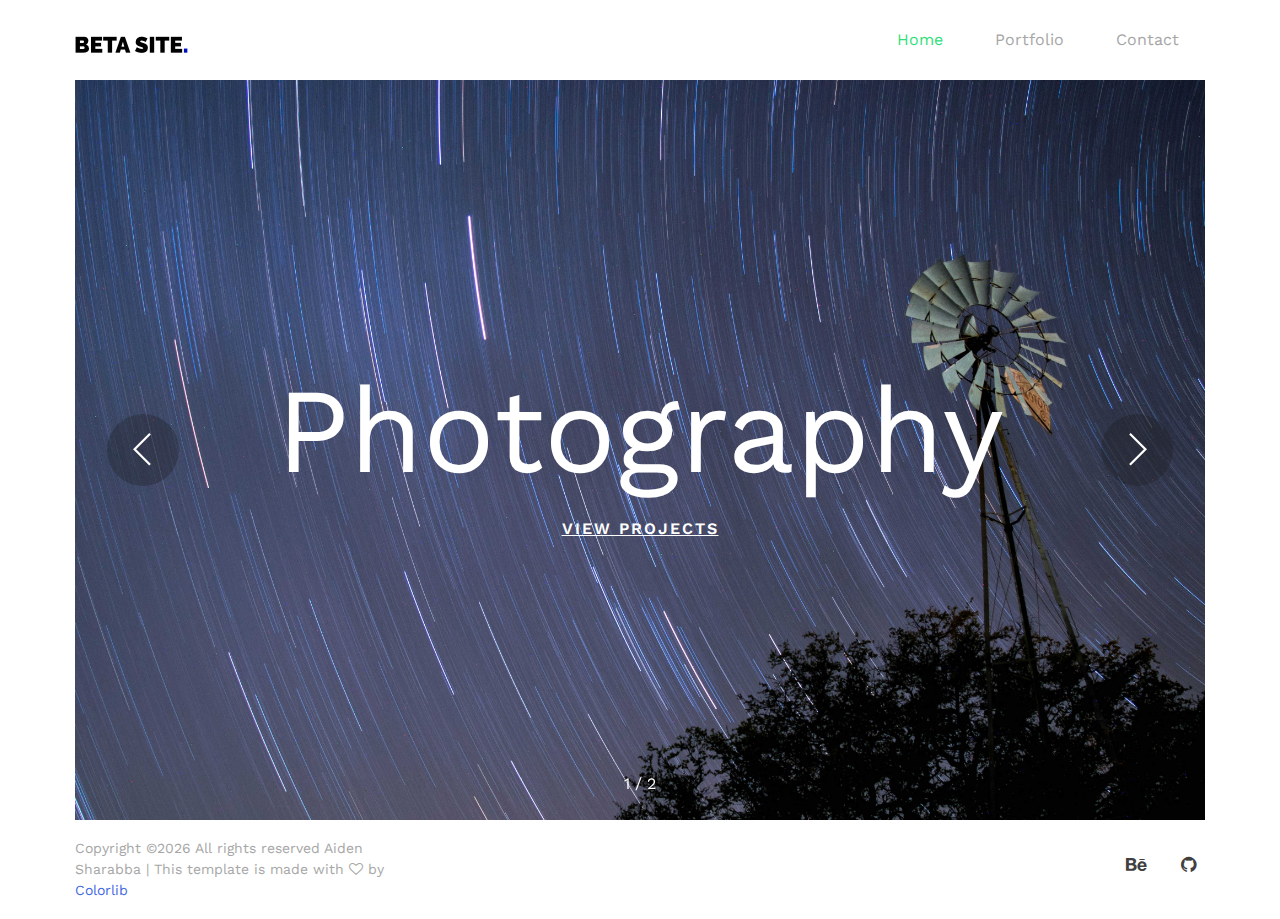
<file: index.html>
<!DOCTYPE html>
<html lang="en">
<head>
    <title>Aiden Sharabba</title>

    <!-- Required meta tags -->
    <meta charset="utf-8">
    <meta name="viewport" content="width=device-width, initial-scale=1, shrink-to-fit=no">

    <!-- Bootstrap CSS -->
    <link rel="stylesheet" href="css/bootstrap.min.css">

    <!-- FontAwesome CSS -->
    <link rel="stylesheet" href="css/font-awesome.min.css">

    <!-- Swiper CSS -->
    <link rel="stylesheet" href="css/swiper.min.css">

    <!-- Styles -->
    <link rel="stylesheet" href="style.css">
</head>
<body>
<div class="container-fluid">
    <header class="site-header">
        <div class="row align-items-center">
            <div class="col-4 col-sm-4 col-lg-2 order-lg-1">
                <div class="site-branding">
                    <h1 class="site-title"><a href="index.html" rel="home"><img src="images/beta%20header.png" alt="Logo"></a></h1>
                </div><!-- .site-branding -->
            </div><!-- .col-8 -->

            <div class="col-8 col-sm-8 col-lg-10 order-3 order-md-3 order-lg-2">
                <nav class="site-navigation flex align-items-center justify-content-end">
                    <div class="hamburger-menu d-lg-none order-2">
                        <span></span>
                        <span></span>
                        <span></span>
                        <span></span>
                    </div><!-- .hamburger-menu -->

                    <ul>
                        <li class="current-menu-item"><a href="index.html">Home</a></li>
                        <li><a href="#">Portfolio</a></li>
                        <li><a href="#">Contact</a></li>
                    </ul>
                </nav><!-- .site-navigation -->
            </div><!-- .col-2 -->
        </div><!-- .row -->
    </header><!-- .site-header -->

    <div class="hero-section">
        
        <div class="row">
            <div class="col-12">
                <div class="swiper-container hero-slider">
                    <div class="swiper-wrapper">
                        <div class="swiper-slide">
                            <div class="hero-content flex justify-content-center align-items-center flex-column" style="background-image: url('images/startrailcropped.jpg')">
                                <h1>Photography</h1>

                                <a href="#">VIEW PROJECTS</a>
                            </div><!-- .hero-content -->
                        </div><!-- .swiper-slide -->

                        <div class="swiper-slide">
                            <div class="hero-content flex justify-content-center align-items-center flex-column" style="background-image: url('images/hero.jpg')">
                                <h1>Graphic design</h1>

                                <a href="#">VIEW PROJECTS</a>
                            </div><!-- .hero-content -->
                        </div><!-- .swiper-slide -->
                    </div><!-- .swiper-wrapper -->

                    <!-- Add Pagination -->
                    <div class="swiper-pagination"></div>

                    <!-- Add Arrows -->
                    <div class="swiper-button-next flex justify-content-center align-items-center">
                        <span><svg xmlns="http://www.w3.org/2000/svg" viewBox="0 0 27 44"><path d="M27,22L27,22L5,44l-2.1-2.1L22.8,22L2.9,2.1L5,0L27,22L27,22z"></path></svg></span>
                    </div>
                    <div class="swiper-button-prev flex justify-content-center align-items-center">
                        <span><svg xmlns="http://www.w3.org/2000/svg" viewBox="0 0 27 44"><path d="M0,22L22,0l2.1,2.1L4.2,22l19.9,19.9L22,44L0,22L0,22L0,22z"></path></svg></span>
                    </div>
                </div><!-- .swiper-container -->
            </div><!-- .col-md-10 -->
        </div><!-- .row -->
    </div><!-- .hero-section -->

    <footer class="site-footer">
        <div class="row align-items-center">
            <div class="col-12 col-lg-4 order-3 order-lg-1">
                <div class="footer-copyright">
                    <p><!-- Link back to Colorlib can't be removed. Template is licensed under CC BY 3.0. -->
Copyright &copy;<script>document.write(new Date().getFullYear());</script> All rights reserved Aiden Sharabba | This template is made with <i class="fa fa-heart-o" aria-hidden="true"></i> by <a href="https://colorlib.com" target="_blank">Colorlib</a>
<!-- Link back to Colorlib can't be removed. Template is licensed under CC BY 3.0. -->
</p>
                </div><!-- .footer-branding -->
            </div><!-- .col-xl-4 -->

            <div class="col-12 col-lg-4 order-1 order-lg-2 d-md-none d-lg-block">
                <nav class="footer-navigation">
                </nav><!-- .footer-navigation -->
            </div><!-- .col-xl-4 -->

            <div class="col-12 col-lg-4 order-2 order-lg-3">
                <div class="footer-social">
                    <ul>
                    
                        <li><a href="http://be.net/sharabba"><i class="fa fa-behance"></i></a></li>
                        <li><a href="https://github.com/sharabba"><i class="fa fa-github"></i></a></li>
                    </ul>
                </div><!-- .footer-social -->
            </div><!-- .col-xl-4 -->
        </div><!-- .row -->
    </footer><!-- .site-footer -->
</div><!-- .container-fluid -->

<script type='text/javascript' src='js/jquery.js'></script>
<script type='text/javascript' src='js/swiper.min.js'></script>
<script type='text/javascript' src='js/jquery.magnific-popup.min.js'></script>
<script type='text/javascript' src='js/masonry.pkgd.min.js'></script>
<script type='text/javascript' src='js/custom.js'></script>

</body>
</html>
</file>
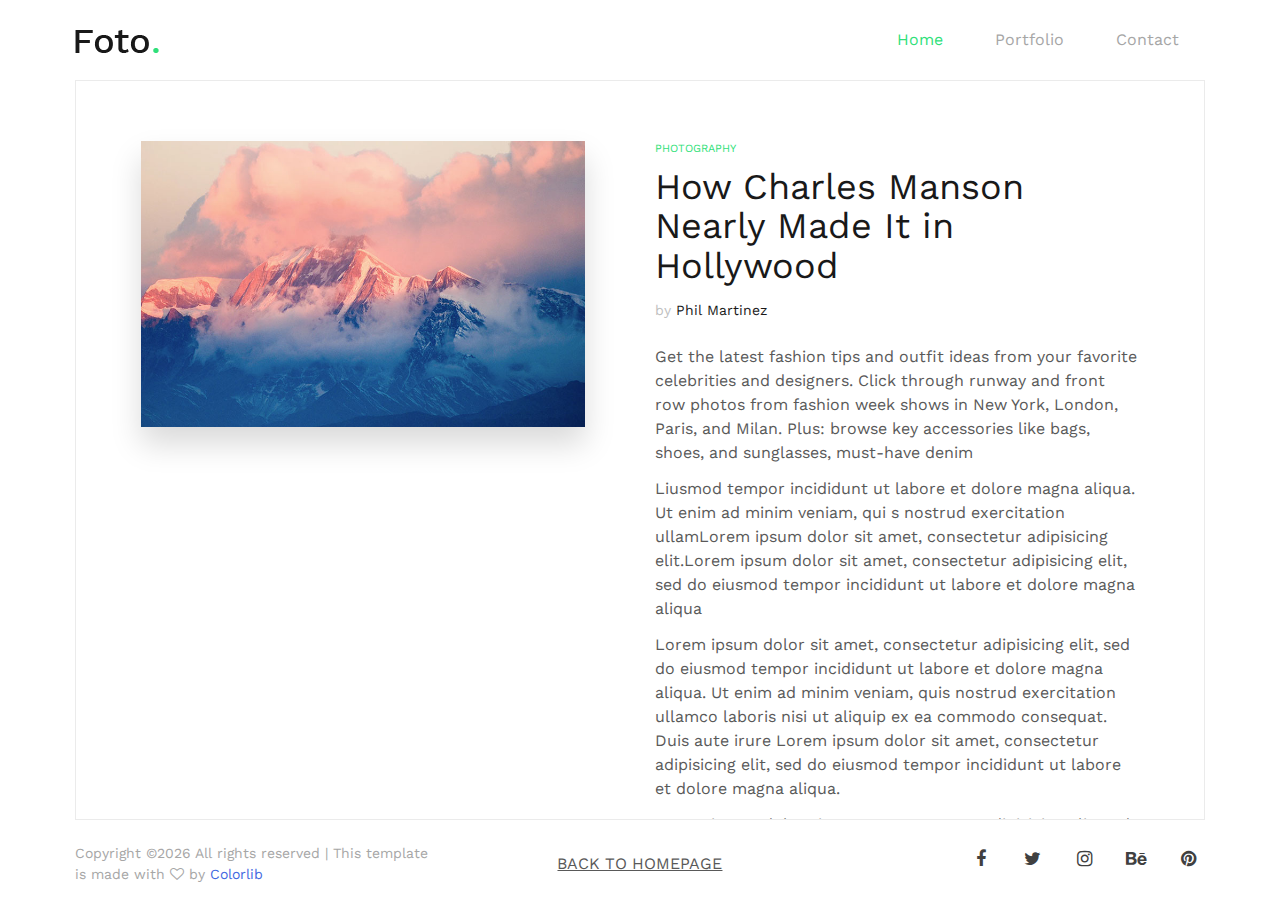
<file: contact-page.html>
<!DOCTYPE html>
<html lang="en">
<head>
    <title>Aiden Sharabba</title>

    <!-- Required meta tags -->
    <meta charset="utf-8">
    <meta name="viewport" content="width=device-width, initial-scale=1, shrink-to-fit=no">

    <!-- Bootstrap CSS -->
    <link rel="stylesheet" href="css/bootstrap.min.css">

    <!-- FontAwesome CSS -->
    <link rel="stylesheet" href="css/font-awesome.min.css">

    <!-- Swiper CSS -->
    <link rel="stylesheet" href="css/swiper.min.css">

    <!-- Styles -->
    <link rel="stylesheet" href="style.css">
</head>
<body>
<div class="container-fluid">
    <header class="site-header">
        <div class="row align-items-center">
            <div class="col-4 col-sm-4 col-lg-2 order-lg-1">
                <div class="site-branding">
                    <h1 class="site-title"><a href="index.html" rel="home"><img src="images/logo.png" alt="Logo"></a></h1>
                </div><!-- .site-branding -->
            </div><!-- .col-8 -->

            <div class="col-8 col-sm-8 col-lg-10 order-3 order-md-3 order-lg-2">
                <nav class="site-navigation flex align-items-center justify-content-end">
                    <div class="hamburger-menu d-lg-none order-2">
                        <span></span>
                        <span></span>
                        <span></span>
                        <span></span>
                    </div><!-- .hamburger-menu -->

                    <ul>
                        <li class="current-menu-item"><a href="index.html">Home</a></li>
                        <li><a href="portfolio.html">Portfolio</a></li>
                        <li><a href="#">Contact</a></li>
                    </ul>
                </nav><!-- .site-navigation -->
            </div><!-- .col-2 -->
        </div><!-- .row -->
    </header><!-- .site-header -->

    <div class="row">
        <div class="content-area single-post flex">
            <div class="col-12 col-xl-6">
                <figure class="featured-img">
                    <img src="images/single-blog.jpg" alt="">
                </figure>
            </div><!-- .blog-item -->

            <div class="col-12 col-xl-6">
                <header class="entry-header">
                    <div class="post-meta">
                        <a href="#">Photography</a>
                    </div><!-- .meta-post -->

                    <h1>How Charles Manson Nearly Made It in Hollywood</h1>

                    <span class="byline">by <span class="author"><a href="#">Phil Martinez</a></span></span>
                </header><!-- .entry-header -->

                <div class="entry-content">
                    <p>Get the latest fashion tips and outfit ideas from your favorite celebrities and designers. Click through runway and front row photos from fashion week shows in New York, London, Paris, and Milan. Plus: browse key accessories like bags, shoes, and sunglasses, must-have denim</p>
                    <p>Liusmod tempor incididunt ut labore et dolore magna aliqua. Ut enim ad minim veniam, qui s nostrud exercitation ullamLorem ipsum dolor sit amet, consectetur adipisicing elit.Lorem ipsum dolor sit amet, consectetur adipisicing elit, sed do eiusmod tempor incididunt ut labore et dolore magna aliqua</p>
                    <p>Lorem ipsum dolor sit amet, consectetur adipisicing elit, sed do eiusmod tempor incididunt ut labore et dolore magna aliqua. Ut enim ad minim veniam, quis nostrud exercitation ullamco laboris nisi ut aliquip ex ea commodo consequat. Duis aute irure Lorem ipsum dolor sit amet, consectetur adipisicing elit, sed do eiusmod tempor incididunt ut labore et dolore magna aliqua.</p>
                    <p>Lorem ipsum dolor sit amet, consectetur adipisicing elit, sed do eiusmod tempor incididunt ut labore et dolore magna aliqua. Ut enim ad minim veniam, quis nostrud exercitation ullamco laboris nisi ut aliquip ex ea commodo consequat. Duis aute irure Lorem ipsum dolor sit amet, consectetur adipisicing elit, sed do eiusmod tempor incididunt ut labore et dolore magna aliqua.Duis aute irure Lorem ipsum dolor sit amet.</p>
                </div><!-- .entry-content -->
            </div><!-- .single-post -->
        </div><!-- .content-area -->
    </div><!-- .row -->

    <footer class="site-footer">
        <div class="row align-items-center">
            <div class="col-12 col-lg-4 order-3 order-lg-1">
                <div class="footer-copyright">
                    <p><!-- Link back to Colorlib can't be removed. Template is licensed under CC BY 3.0. -->
Copyright &copy;<script>document.write(new Date().getFullYear());</script> All rights reserved | This template is made with <i class="fa fa-heart-o" aria-hidden="true"></i> by <a href="https://colorlib.com" target="_blank">Colorlib</a>
<!-- Link back to Colorlib can't be removed. Template is licensed under CC BY 3.0. -->
</p>
                </div><!-- .footer-branding -->
            </div><!-- .col-xl-4 -->

            <div class="col-12 col-lg-4 order-1 order-lg-2 d-md-none d-lg-block">
                <nav class="footer-navigation">
                    <ul>
                        <li><a href="#">Back to homepage</a></li>
                    </ul>
                </nav><!-- .footer-navigation -->
            </div><!-- .col-xl-4 -->

            <div class="col-12 col-lg-4 order-2 order-lg-3">
                <div class="footer-social">
                    <ul>
                        <li><a href="#"><i class="fa fa-facebook"></i></a></li>
                        <li><a href="#"><i class="fa fa-twitter"></i></a></li>
                        <li><a href="#"><i class="fa fa-instagram"></i></a></li>
                        <li><a href="#"><i class="fa fa-behance"></i></a></li>
                        <li><a href="#"><i class="fa fa-pinterest"></i></a></li>
                    </ul>
                </div><!-- .footer-social -->
            </div><!-- .col-xl-4 -->
        </div><!-- .row -->
    </footer><!-- .site-footer -->
</div><!-- .container-fluid -->

<script type='text/javascript' src='js/jquery.js'></script>
<script type='text/javascript' src='js/swiper.min.js'></script>
<script type='text/javascript' src='js/jquery.magnific-popup.min.js'></script>
<script type='text/javascript' src='js/masonry.pkgd.min.js'></script>
<script type='text/javascript' src='js/custom.js'></script>

</body>
</html>
</file>
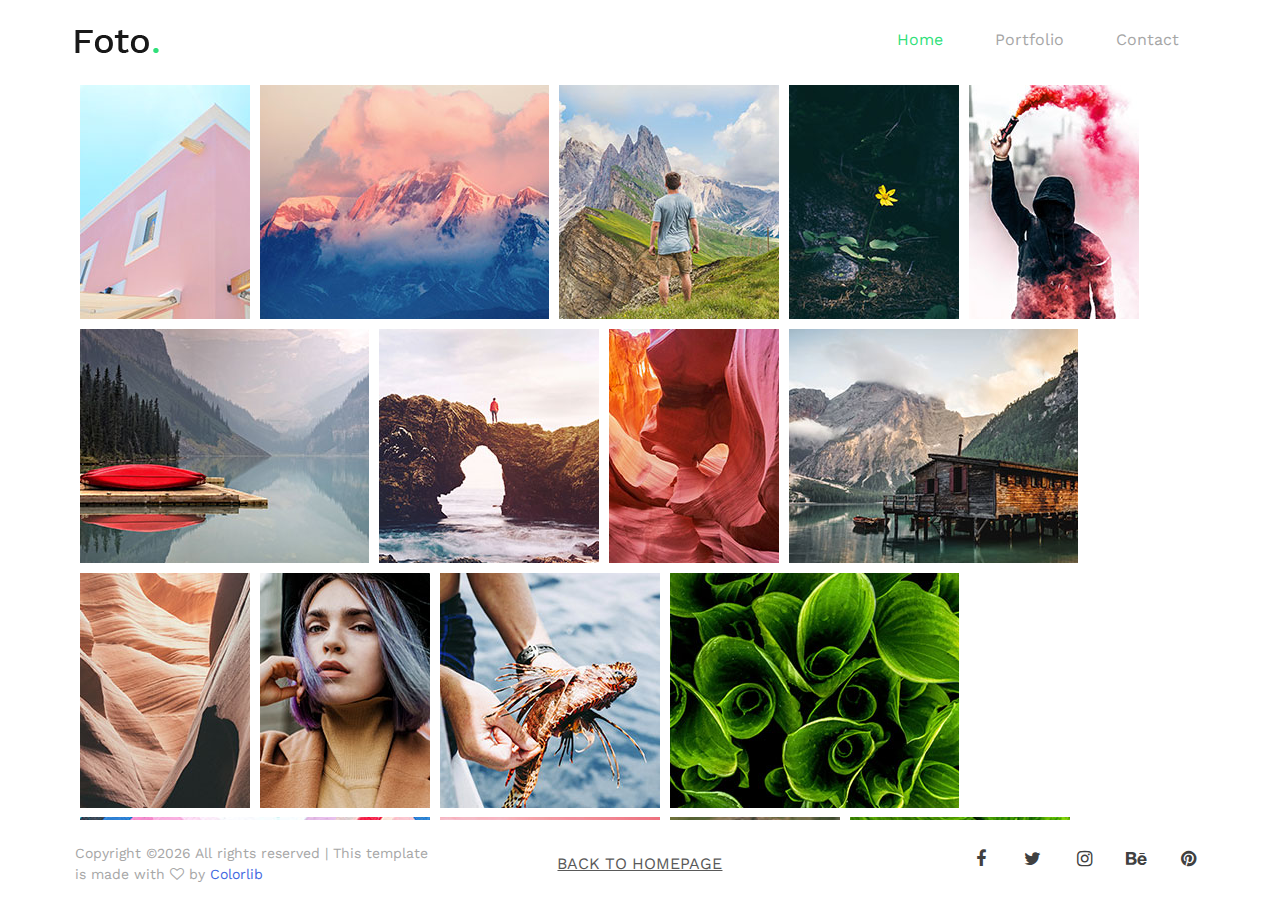
<file: portfolio.html>
<!DOCTYPE html>
<html lang="en">
<head>
    <title>Site Title</title>

    <!-- Required meta tags -->
    <meta charset="utf-8">
    <meta name="viewport" content="width=device-width, initial-scale=1, shrink-to-fit=no">

    <!-- Bootstrap CSS -->
    <link rel="stylesheet" href="css/bootstrap.min.css">

    <!-- FontAwesome CSS -->
    <link rel="stylesheet" href="css/font-awesome.min.css">

    <!-- Swiper CSS -->
    <link rel="stylesheet" href="css/swiper.min.css">

    <!-- Styles -->
    <link rel="stylesheet" href="style.css">
</head>
<body>
<div class="container-fluid">
    <header class="site-header">
        <div class="row align-items-center">
            <div class="col-4 col-sm-4 col-lg-2 order-lg-1">
                <div class="site-branding">
                    <h1 class="site-title"><a href="index.html" rel="home"><img src="images/logo.png" alt="Logo"></a></h1>
                </div><!-- .site-branding -->
            </div><!-- .col-8 -->

            <div class="col-8 col-sm-8 col-lg-10 order-3 order-md-3 order-lg-2">
                <nav class="site-navigation flex align-items-center justify-content-end">
                    <div class="hamburger-menu d-lg-none order-2">
                        <span></span>
                        <span></span>
                        <span></span>
                        <span></span>
                    </div><!-- .hamburger-menu -->

                    <ul>
                        <li class="current-menu-item"><a href="index.html">Home</a></li>
                        <li><a href="portfolio.html">Portfolio</a></li>
                        <li><a href="#">Contact</a></li>
                    </ul>

            
                </nav><!-- .site-navigation -->
            </div><!-- .col-2 -->
        </div><!-- .row -->
    </header><!-- .site-header -->

    <div class="row">
        <div class="col-12">
            <div class="content-area portfolio-wrap">
                <div class="portfolio-item">
                    <a href="images/1.jpg">
                        <img src="images/1.jpg" alt="">
                    </a>
                </div><!-- .portfolio-item -->

                <div class="portfolio-item">
                    <a href="images/2.jpg">
                        <img src="images/2.jpg" alt="">
                    </a>
                </div><!-- .portfolio-item -->

                <div class="portfolio-item">
                    <a href="images/3.jpg">
                        <img src="images/3.jpg" alt="">
                    </a>
                </div><!-- .portfolio-item -->

                <div class="portfolio-item">
                    <a href="images/4.jpg">
                        <img src="images/4.jpg" alt="">
                    </a>
                </div><!-- .portfolio-item -->

                <div class="portfolio-item">
                    <a href="images/5.jpg">
                        <img src="images/5.jpg" alt="">
                    </a>
                </div><!-- .portfolio-item -->

                <div class="portfolio-item">
                    <a href="images/6.jpg">
                        <img src="images/6.jpg" alt="">
                    </a>
                </div><!-- .portfolio-item -->

                <div class="portfolio-item">
                    <a href="images/7.jpg">
                        <img src="images/7.jpg" alt="">
                    </a>
                </div><!-- .portfolio-item -->

                <div class="portfolio-item">
                    <a href="images/8.jpg">
                        <img src="images/8.jpg" alt="">
                    </a>
                </div><!-- .portfolio-item -->

                <div class="portfolio-item">
                    <a href="images/9.jpg">
                        <img src="images/9.jpg" alt="">
                    </a>
                </div><!-- .portfolio-item -->

                <div class="portfolio-item">
                    <a href="images/10.jpg">
                        <img src="images/10.jpg" alt="">
                    </a>
                </div><!-- .portfolio-item -->

                <div class="portfolio-item">
                    <a href="images/11.jpg">
                        <img src="images/11.jpg" alt="">
                    </a>
                </div><!-- .portfolio-item -->

                <div class="portfolio-item">
                    <a href="images/12.jpg">
                        <img src="images/12.jpg" alt="">
                    </a>
                </div><!-- .portfolio-item -->

                <div class="portfolio-item">
                    <a href="images/13.jpg">
                        <img src="images/13.jpg" alt="">
                    </a>
                </div><!-- .portfolio-item -->

                <div class="portfolio-item">
                    <a href="images/14.jpg">
                        <img src="images/14.jpg" alt="">
                    </a>
                </div><!-- .portfolio-item -->

                <div class="portfolio-item">
                    <a href="images/15.jpg">
                        <img src="images/15.jpg" alt="">
                    </a>
                </div><!-- .portfolio-item -->

                <div class="portfolio-item">
                    <a href="images/16.jpg">
                        <img src="images/16.jpg" alt="">
                    </a>
                </div><!-- .portfolio-item -->

                <div class="portfolio-item">
                    <a href="images/17.jpg">
                        <img src="images/17.jpg" alt="">
                    </a>
                </div><!-- .portfolio-item -->

                <div class="portfolio-item">
                    <a href="images/18.jpg">
                        <img src="images/18.jpg" alt="">
                    </a>
                </div><!-- .portfolio-item -->

                <div class="portfolio-item">
                    <a href="images/19.jpg">
                        <img src="images/19.jpg" alt="">
                    </a>
                </div><!-- .portfolio-item -->

                <div class="portfolio-item">
                    <a href="images/20.jpg">
                        <img src="images/20.jpg" alt="">
                    </a>
                </div><!-- .portfolio-item -->

                <div class="portfolio-item">
                    <a href="images/21-full.jpg">
                        <img src="images/21.jpg" alt="">
                    </a>
                </div><!-- .portfolio-item -->

                <div class="portfolio-item">
                    <a href="images/22.jpg">
                        <img src="images/22.jpg" alt="">
                    </a>
                </div><!-- .portfolio-item -->
            </div><!-- .content-area -->
        </div><!-- .col-md-10 -->
    </div><!-- .row -->

    <footer class="site-footer">
        <div class="row align-items-center">
            <div class="col-12 col-lg-4 order-3 order-lg-1">
                <div class="footer-copyright">
                    <p><!-- Link back to Colorlib can't be removed. Template is licensed under CC BY 3.0. -->
Copyright &copy;<script>document.write(new Date().getFullYear());</script> All rights reserved | This template is made with <i class="fa fa-heart-o" aria-hidden="true"></i> by <a href="https://colorlib.com" target="_blank">Colorlib</a>
<!-- Link back to Colorlib can't be removed. Template is licensed under CC BY 3.0. -->
</p>
                </div><!-- .footer-branding -->
            </div><!-- .col-xl-4 -->

            <div class="col-12 col-lg-4 order-1 order-lg-2 d-md-none d-lg-block">
                <nav class="footer-navigation">
                    <ul>
                        <li><a href="#">Back to homepage</a></li>
                    </ul>
                </nav><!-- .footer-navigation -->
            </div><!-- .col-xl-4 -->

            <div class="col-12 col-lg-4 order-2 order-lg-3">
                <div class="footer-social">
                    <ul>
                        <li><a href="#"><i class="fa fa-facebook"></i></a></li>
                        <li><a href="#"><i class="fa fa-twitter"></i></a></li>
                        <li><a href="#"><i class="fa fa-instagram"></i></a></li>
                        <li><a href="#"><i class="fa fa-behance"></i></a></li>
                        <li><a href="#"><i class="fa fa-pinterest"></i></a></li>
                    </ul>
                </div><!-- .footer-social -->
            </div><!-- .col-xl-4 -->
        </div><!-- .row -->
    </footer><!-- .site-footer -->
</div><!-- .container-fluid -->

<script type='text/javascript' src='js/jquery.js'></script>
<script type='text/javascript' src='js/swiper.min.js'></script>
<script type='text/javascript' src='js/jquery.magnific-popup.min.js'></script>
<script type='text/javascript' src='js/masonry.pkgd.min.js'></script>
<script type='text/javascript' src='js/custom.js'></script>

</body>
</html>
</file>
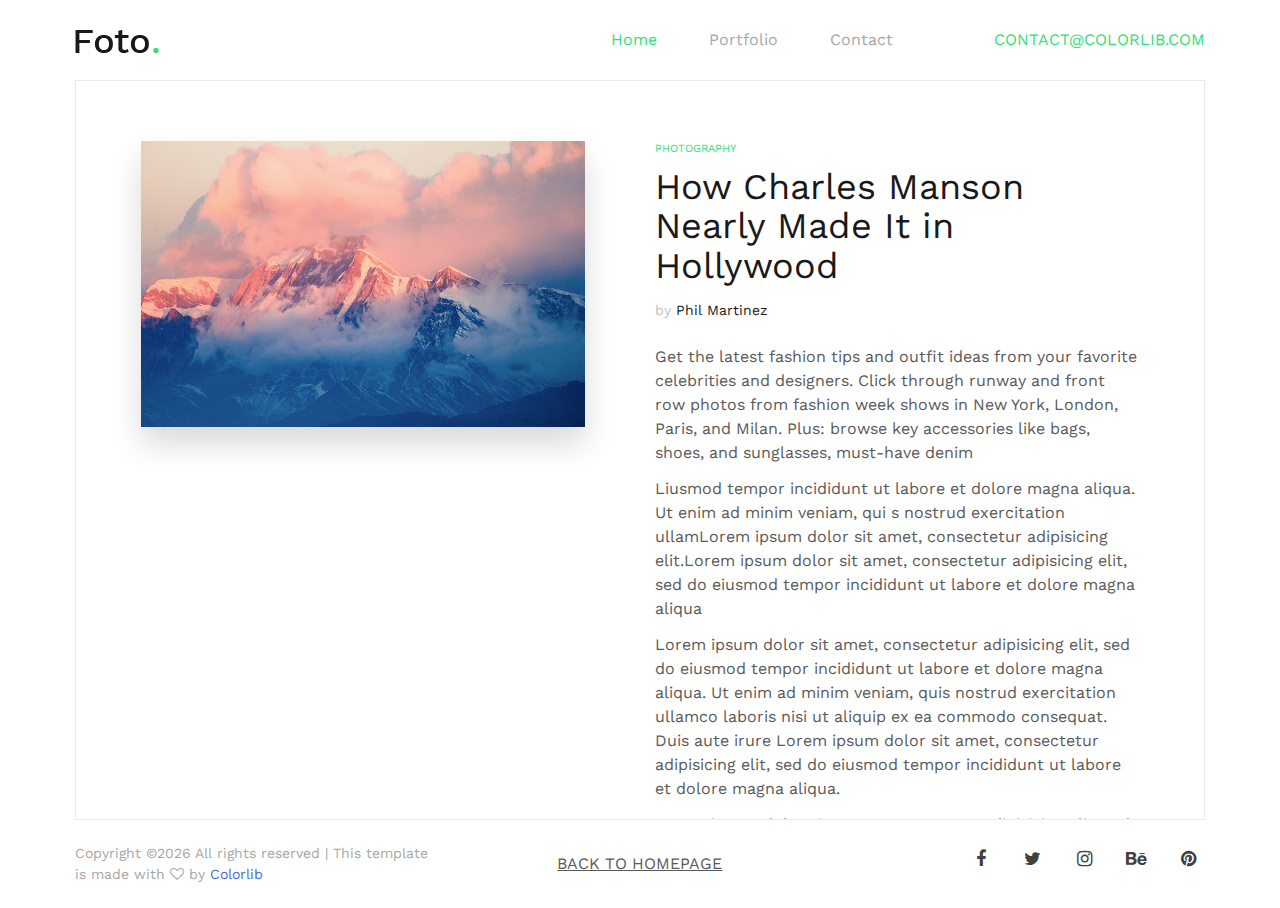
<file: regular-page.html>
<!DOCTYPE html>
<html lang="en">
<head>
    <title>Site Title</title>

    <!-- Required meta tags -->
    <meta charset="utf-8">
    <meta name="viewport" content="width=device-width, initial-scale=1, shrink-to-fit=no">

    <!-- Bootstrap CSS -->
    <link rel="stylesheet" href="css/bootstrap.min.css">

    <!-- FontAwesome CSS -->
    <link rel="stylesheet" href="css/font-awesome.min.css">

    <!-- Swiper CSS -->
    <link rel="stylesheet" href="css/swiper.min.css">

    <!-- Styles -->
    <link rel="stylesheet" href="style.css">
</head>
<body>
<div class="container-fluid">
    <header class="site-header">
        <div class="row align-items-center">
            <div class="col-4 col-sm-4 col-lg-2 order-lg-1">
                <div class="site-branding">
                    <h1 class="site-title"><a href="index.html" rel="home"><img src="images/logo.png" alt="Logo"></a></h1>
                </div><!-- .site-branding -->
            </div><!-- .col-8 -->

            <div class="col-8 col-sm-8 col-lg-10 order-3 order-md-3 order-lg-2">
                <nav class="site-navigation flex align-items-center justify-content-end">
                    <div class="hamburger-menu d-lg-none order-2">
                        <span></span>
                        <span></span>
                        <span></span>
                        <span></span>
                    </div><!-- .hamburger-menu -->

                    <ul>
                        <li class="current-menu-item"><a href="index.html">Home</a></li>
                        <li><a href="portfolio.html">Portfolio</a></li>
                        <li><a href="#">Contact</a></li>
                    </ul>

                    <div class="header-email order-1">
                        <a href="#">contact@colorlib.com</a>
                    </div><!-- .header-email -->
                </nav><!-- .site-navigation -->
            </div><!-- .col-2 -->
        </div><!-- .row -->
    </header><!-- .site-header -->

    <div class="row">
        <div class="content-area single-post flex">
            <div class="col-12 col-xl-6">
                <figure class="featured-img">
                    <img src="images/single-blog.jpg" alt="">
                </figure>
            </div><!-- .blog-item -->

            <div class="col-12 col-xl-6">
                <header class="entry-header">
                    <div class="post-meta">
                        <a href="#">Photography</a>
                    </div><!-- .meta-post -->

                    <h1>How Charles Manson Nearly Made It in Hollywood</h1>

                    <span class="byline">by <span class="author"><a href="#">Phil Martinez</a></span></span>
                </header><!-- .entry-header -->

                <div class="entry-content">
                    <p>Get the latest fashion tips and outfit ideas from your favorite celebrities and designers. Click through runway and front row photos from fashion week shows in New York, London, Paris, and Milan. Plus: browse key accessories like bags, shoes, and sunglasses, must-have denim</p>
                    <p>Liusmod tempor incididunt ut labore et dolore magna aliqua. Ut enim ad minim veniam, qui s nostrud exercitation ullamLorem ipsum dolor sit amet, consectetur adipisicing elit.Lorem ipsum dolor sit amet, consectetur adipisicing elit, sed do eiusmod tempor incididunt ut labore et dolore magna aliqua</p>
                    <p>Lorem ipsum dolor sit amet, consectetur adipisicing elit, sed do eiusmod tempor incididunt ut labore et dolore magna aliqua. Ut enim ad minim veniam, quis nostrud exercitation ullamco laboris nisi ut aliquip ex ea commodo consequat. Duis aute irure Lorem ipsum dolor sit amet, consectetur adipisicing elit, sed do eiusmod tempor incididunt ut labore et dolore magna aliqua.</p>
                    <p>Lorem ipsum dolor sit amet, consectetur adipisicing elit, sed do eiusmod tempor incididunt ut labore et dolore magna aliqua. Ut enim ad minim veniam, quis nostrud exercitation ullamco laboris nisi ut aliquip ex ea commodo consequat. Duis aute irure Lorem ipsum dolor sit amet, consectetur adipisicing elit, sed do eiusmod tempor incididunt ut labore et dolore magna aliqua.Duis aute irure Lorem ipsum dolor sit amet.</p>
                </div><!-- .entry-content -->
            </div><!-- .single-post -->
        </div><!-- .content-area -->
    </div><!-- .row -->

    <footer class="site-footer">
        <div class="row align-items-center">
            <div class="col-12 col-lg-4 order-3 order-lg-1">
                <div class="footer-copyright">
                    <p><!-- Link back to Colorlib can't be removed. Template is licensed under CC BY 3.0. -->
Copyright &copy;<script>document.write(new Date().getFullYear());</script> All rights reserved | This template is made with <i class="fa fa-heart-o" aria-hidden="true"></i> by <a href="https://colorlib.com" target="_blank">Colorlib</a>
<!-- Link back to Colorlib can't be removed. Template is licensed under CC BY 3.0. -->
</p>
                </div><!-- .footer-branding -->
            </div><!-- .col-xl-4 -->

            <div class="col-12 col-lg-4 order-1 order-lg-2 d-md-none d-lg-block">
                <nav class="footer-navigation">
                    <ul>
                        <li><a href="#">Back to homepage</a></li>
                    </ul>
                </nav><!-- .footer-navigation -->
            </div><!-- .col-xl-4 -->

            <div class="col-12 col-lg-4 order-2 order-lg-3">
                <div class="footer-social">
                    <ul>
                        <li><a href="#"><i class="fa fa-facebook"></i></a></li>
                        <li><a href="#"><i class="fa fa-twitter"></i></a></li>
                        <li><a href="#"><i class="fa fa-instagram"></i></a></li>
                        <li><a href="#"><i class="fa fa-behance"></i></a></li>
                        <li><a href="#"><i class="fa fa-pinterest"></i></a></li>
                    </ul>
                </div><!-- .footer-social -->
            </div><!-- .col-xl-4 -->
        </div><!-- .row -->
    </footer><!-- .site-footer -->
</div><!-- .container-fluid -->

<script type='text/javascript' src='js/jquery.js'></script>
<script type='text/javascript' src='js/swiper.min.js'></script>
<script type='text/javascript' src='js/jquery.magnific-popup.min.js'></script>
<script type='text/javascript' src='js/masonry.pkgd.min.js'></script>
<script type='text/javascript' src='js/custom.js'></script>

</body>
</html>
</file>
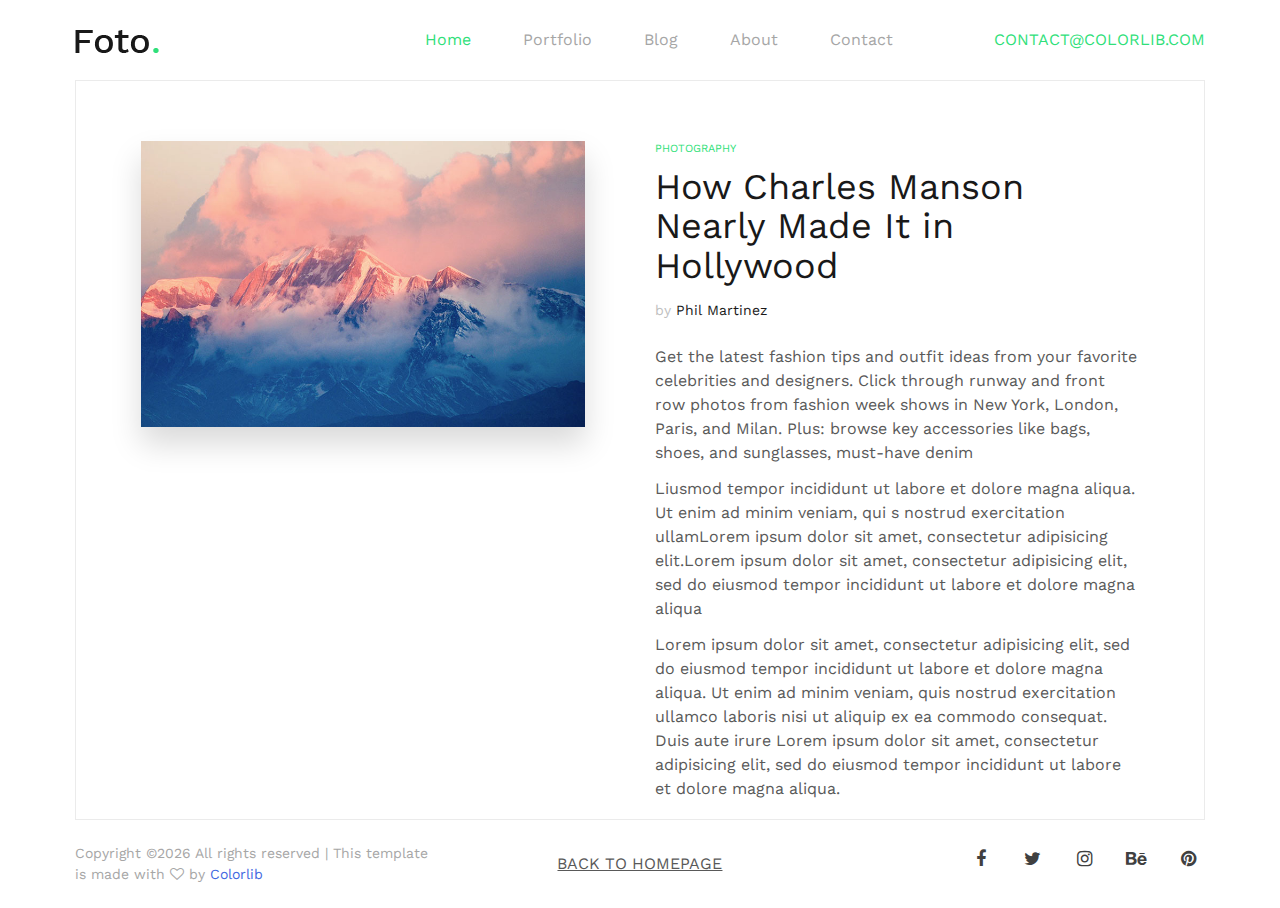
<file: single-blog.html>
<!DOCTYPE html>
<html lang="en">
<head>
    <title>Site Title</title>

    <!-- Required meta tags -->
    <meta charset="utf-8">
    <meta name="viewport" content="width=device-width, initial-scale=1, shrink-to-fit=no">

    <!-- Bootstrap CSS -->
    <link rel="stylesheet" href="css/bootstrap.min.css">

    <!-- FontAwesome CSS -->
    <link rel="stylesheet" href="css/font-awesome.min.css">

    <!-- Swiper CSS -->
    <link rel="stylesheet" href="css/swiper.min.css">

    <!-- Styles -->
    <link rel="stylesheet" href="style.css">
</head>
<body>
<div class="container-fluid">
    <header class="site-header">
        <div class="row align-items-center">
            <div class="col-4 col-sm-4 col-lg-2 order-lg-1">
                <div class="site-branding">
                    <h1 class="site-title"><a href="index.html" rel="home"><img src="images/logo.png" alt="Logo"></a></h1>
                </div><!-- .site-branding -->
            </div><!-- .col-8 -->

            <div class="col-8 col-sm-8 col-lg-10 order-3 order-md-3 order-lg-2">
                <nav class="site-navigation flex align-items-center justify-content-end">
                    <div class="hamburger-menu d-lg-none order-2">
                        <span></span>
                        <span></span>
                        <span></span>
                        <span></span>
                    </div><!-- .hamburger-menu -->

                    <ul>
                        <li class="current-menu-item"><a href="index.html">Home</a></li>
                        <li><a href="portfolio.html">Portfolio</a></li>
                        <li><a href="blog.html">Blog</a></li>
                        <li><a href="#">About</a></li>
                        <li><a href="#">Contact</a></li>
                    </ul>

                    <div class="header-email order-1">
                        <a href="#">contact@colorlib.com</a>
                    </div><!-- .header-email -->
                </nav><!-- .site-navigation -->
            </div><!-- .col-2 -->
        </div><!-- .row -->
    </header><!-- .site-header -->

    <div class="row">
        <div class="content-area single-post flex">
            <div class="col-12 col-xl-6">
                <figure class="featured-img">
                    <img src="images/single-blog.jpg" alt="">
                </figure>
            </div><!-- .blog-item -->

            <div class="col-12 col-xl-6">
                <header class="entry-header">
                    <div class="post-meta">
                        <a href="#">Photography</a>
                    </div><!-- .meta-post -->

                    <h1>How Charles Manson Nearly Made It in Hollywood</h1>

                    <span class="byline">by <span class="author"><a href="#">Phil Martinez</a></span></span>
                </header><!-- .entry-header -->

                <div class="entry-content">
                    <p>Get the latest fashion tips and outfit ideas from your favorite celebrities and designers. Click through runway and front row photos from fashion week shows in New York, London, Paris, and Milan. Plus: browse key accessories like bags, shoes, and sunglasses, must-have denim </p>

                    <p>Liusmod tempor incididunt ut labore et dolore magna aliqua. Ut enim ad minim veniam, qui s nostrud exercitation ullamLorem ipsum dolor sit amet, consectetur adipisicing elit.Lorem ipsum dolor sit amet, consectetur adipisicing elit, sed do eiusmod tempor incididunt ut labore et dolore magna aliqua</p>

                    <p>Lorem ipsum dolor sit amet, consectetur adipisicing elit, sed do eiusmod tempor incididunt ut labore et dolore magna aliqua. Ut enim ad minim veniam, quis nostrud exercitation ullamco laboris nisi ut aliquip ex ea commodo consequat. Duis aute irure Lorem ipsum dolor sit amet, consectetur adipisicing elit, sed do eiusmod tempor incididunt ut labore et dolore magna aliqua. </p>
                </div><!-- .entry-content -->

                <footer class="entry-footer">
                    <ul class="entry-metas flex align-items-center">
                        <li><label>DATE:</label> <a href="#">December 20, 2018</a></li>
                        <li><label>CATEGORY:</label> <a href="#">Photography</a></li>
                        <li><label>TAGS:</label> <a href="#">Photography</a>, <a href="#">nature</a>, <a href="#">hat</a></li>
                    </ul>

                    <div class="post-share flex align-items-center">
                        <label>Share:</label>

                        <ul class="flex align-items-center">
                            <li class="fb"><a href="#"><i class="fa fa-facebook"></i></a></li>
                            <li class="gp"><a href="#"><i class="fa fa-google-plus"></i></a></li>
                            <li class="in"><a href="#"><i class="fa fa-instagram"></i></a></li>
                            <li class="tw"><a href="#"><i class="fa fa-twitter"></i></a></li>
                        </ul>
                    </div>
                </footer>
            </div><!-- .single-post -->
        </div><!-- .content-area -->
    </div><!-- .row -->

    <footer class="site-footer">
        <div class="row align-items-center">
            <div class="col-12 col-lg-4 order-3 order-lg-1">
                <div class="footer-copyright">
                    <p><!-- Link back to Colorlib can't be removed. Template is licensed under CC BY 3.0. -->
Copyright &copy;<script>document.write(new Date().getFullYear());</script> All rights reserved | This template is made with <i class="fa fa-heart-o" aria-hidden="true"></i> by <a href="https://colorlib.com" target="_blank">Colorlib</a>
<!-- Link back to Colorlib can't be removed. Template is licensed under CC BY 3.0. -->
</p>
                </div><!-- .footer-branding -->
            </div><!-- .col-xl-4 -->

            <div class="col-12 col-lg-4 order-1 order-lg-2 d-md-none d-lg-block">
                <nav class="footer-navigation">
                    <ul>
                        <li><a href="#">Back to homepage</a></li>
                    </ul>
                </nav><!-- .footer-navigation -->
            </div><!-- .col-xl-4 -->

            <div class="col-12 col-lg-4 order-2 order-lg-3">
                <div class="footer-social">
                    <ul>
                        <li><a href="#"><i class="fa fa-facebook"></i></a></li>
                        <li><a href="#"><i class="fa fa-twitter"></i></a></li>
                        <li><a href="#"><i class="fa fa-instagram"></i></a></li>
                        <li><a href="#"><i class="fa fa-behance"></i></a></li>
                        <li><a href="#"><i class="fa fa-pinterest"></i></a></li>
                    </ul>
                </div><!-- .footer-social -->
            </div><!-- .col-xl-4 -->
        </div><!-- .row -->
    </footer><!-- .site-footer -->
</div><!-- .container-fluid -->

<script type='text/javascript' src='js/jquery.js'></script>
<script type='text/javascript' src='js/swiper.min.js'></script>
<script type='text/javascript' src='js/jquery.magnific-popup.min.js'></script>
<script type='text/javascript' src='js/masonry.pkgd.min.js'></script>
<script type='text/javascript' src='js/custom.js'></script>

</body>
</html>
</file>
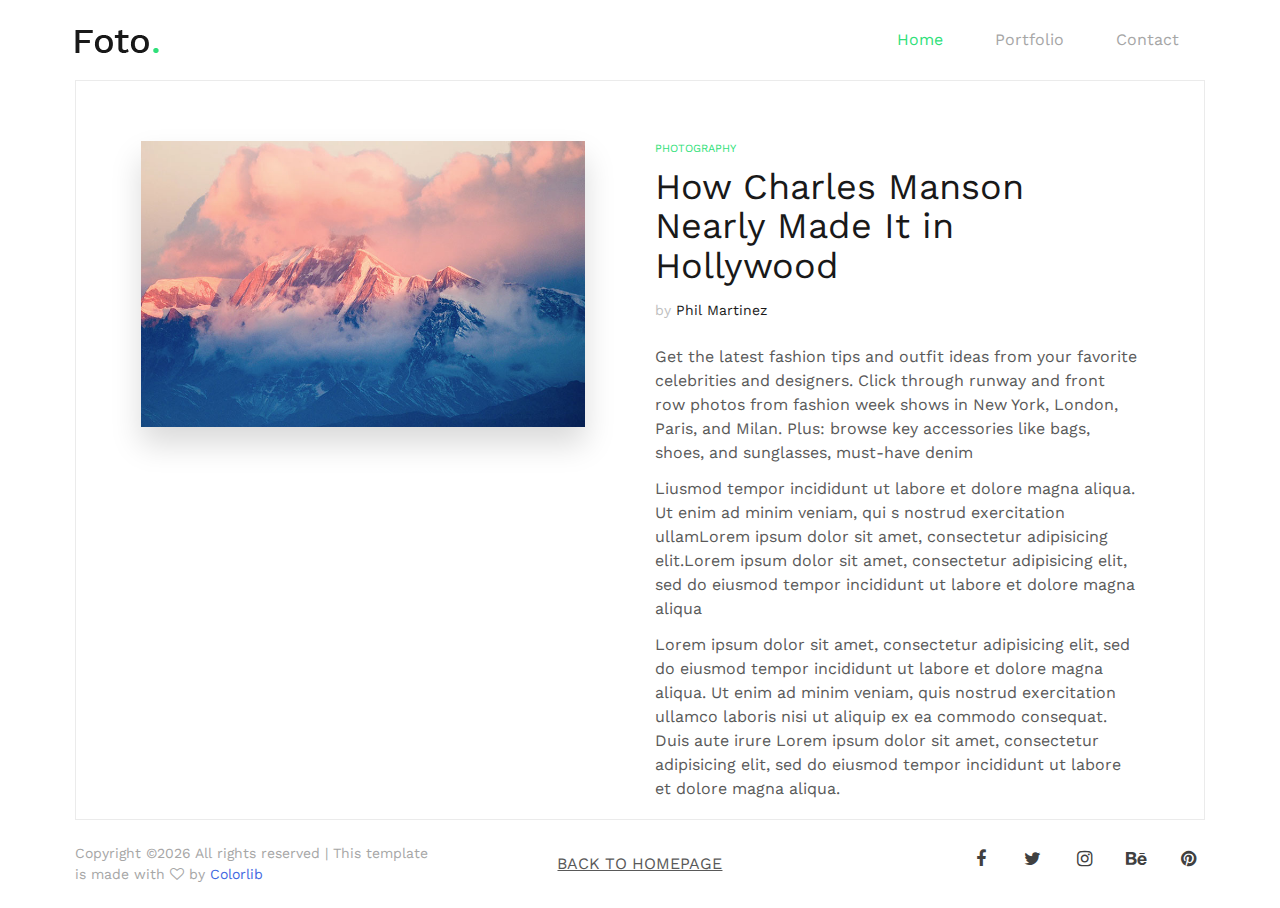
<file: single-page.html>
<!DOCTYPE html>
<html lang="en">
<head>
    <title>Site Title</title>

    <!-- Required meta tags -->
    <meta charset="utf-8">
    <meta name="viewport" content="width=device-width, initial-scale=1, shrink-to-fit=no">

    <!-- Bootstrap CSS -->
    <link rel="stylesheet" href="css/bootstrap.min.css">

    <!-- FontAwesome CSS -->
    <link rel="stylesheet" href="css/font-awesome.min.css">

    <!-- Swiper CSS -->
    <link rel="stylesheet" href="css/swiper.min.css">

    <!-- Styles -->
    <link rel="stylesheet" href="style.css">
</head>
<body>
<div class="container-fluid">
    <header class="site-header">
        <div class="row align-items-center">
            <div class="col-4 col-sm-4 col-lg-2 order-lg-1">
                <div class="site-branding">
                    <h1 class="site-title"><a href="index.html" rel="home"><img src="images/logo.png" alt="Logo"></a></h1>
                </div><!-- .site-branding -->
            </div><!-- .col-8 -->

            <div class="col-8 col-sm-8 col-lg-10 order-3 order-md-3 order-lg-2">
                <nav class="site-navigation flex align-items-center justify-content-end">
                    <div class="hamburger-menu d-lg-none order-2">
                        <span></span>
                        <span></span>
                        <span></span>
                        <span></span>
                    </div><!-- .hamburger-menu -->

                    <ul>
                        <li class="current-menu-item"><a href="index.html">Home</a></li>
                        <li><a href="portfolio.html">Portfolio</a></li>
                        <li><a href="#">Contact</a></li>
                    </ul>

                </nav><!-- .site-navigation -->
            </div><!-- .col-2 -->
        </div><!-- .row -->
    </header><!-- .site-header -->

    <div class="row">
        <div class="content-area single-post flex">
            <div class="col-12 col-xl-6">
                <figure class="featured-img">
                    <img src="images/single-blog.jpg" alt="">
                </figure>
            </div><!-- .blog-item -->

            <div class="col-12 col-xl-6">
                <header class="entry-header">
                    <div class="post-meta">
                        <a href="#">Photography</a>
                    </div><!-- .meta-post -->

                    <h1>How Charles Manson Nearly Made It in Hollywood</h1>

                    <span class="byline">by <span class="author"><a href="#">Phil Martinez</a></span></span>
                </header><!-- .entry-header -->

                <div class="entry-content">
                    <p>Get the latest fashion tips and outfit ideas from your favorite celebrities and designers. Click through runway and front row photos from fashion week shows in New York, London, Paris, and Milan. Plus: browse key accessories like bags, shoes, and sunglasses, must-have denim </p>

                    <p>Liusmod tempor incididunt ut labore et dolore magna aliqua. Ut enim ad minim veniam, qui s nostrud exercitation ullamLorem ipsum dolor sit amet, consectetur adipisicing elit.Lorem ipsum dolor sit amet, consectetur adipisicing elit, sed do eiusmod tempor incididunt ut labore et dolore magna aliqua</p>

                    <p>Lorem ipsum dolor sit amet, consectetur adipisicing elit, sed do eiusmod tempor incididunt ut labore et dolore magna aliqua. Ut enim ad minim veniam, quis nostrud exercitation ullamco laboris nisi ut aliquip ex ea commodo consequat. Duis aute irure Lorem ipsum dolor sit amet, consectetur adipisicing elit, sed do eiusmod tempor incididunt ut labore et dolore magna aliqua. </p>
                </div><!-- .entry-content -->

                <footer class="entry-footer">
                    <ul class="entry-metas flex align-items-center">
                        <li><label>DATE:</label> <a href="#">December 20, 2018</a></li>
                        <li><label>CATEGORY:</label> <a href="#">Photography</a></li>
                        <li><label>TAGS:</label> <a href="#">Photography</a>, <a href="#">nature</a>, <a href="#">hat</a></li>
                    </ul>

                    <div class="post-share flex align-items-center">
                        <label>Share:</label>

                        <ul class="flex align-items-center">
                            <li class="fb"><a href="#"><i class="fa fa-facebook"></i></a></li>
                            <li class="gp"><a href="#"><i class="fa fa-google-plus"></i></a></li>
                            <li class="in"><a href="#"><i class="fa fa-instagram"></i></a></li>
                            <li class="tw"><a href="#"><i class="fa fa-twitter"></i></a></li>
                        </ul>
                    </div>
                </footer>
            </div><!-- .single-post -->
        </div><!-- .content-area -->
    </div><!-- .row -->

    <footer class="site-footer">
        <div class="row align-items-center">
            <div class="col-12 col-lg-4 order-3 order-lg-1">
                <div class="footer-copyright">
                    <p><!-- Link back to Colorlib can't be removed. Template is licensed under CC BY 3.0. -->
Copyright &copy;<script>document.write(new Date().getFullYear());</script> All rights reserved | This template is made with <i class="fa fa-heart-o" aria-hidden="true"></i> by <a href="https://colorlib.com" target="_blank">Colorlib</a>
<!-- Link back to Colorlib can't be removed. Template is licensed under CC BY 3.0. -->
</p>
                </div><!-- .footer-branding -->
            </div><!-- .col-xl-4 -->

            <div class="col-12 col-lg-4 order-1 order-lg-2 d-md-none d-lg-block">
                <nav class="footer-navigation">
                    <ul>
                        <li><a href="#">Back to homepage</a></li>
                    </ul>
                </nav><!-- .footer-navigation -->
            </div><!-- .col-xl-4 -->

            <div class="col-12 col-lg-4 order-2 order-lg-3">
                <div class="footer-social">
                    <ul>
                        <li><a href="#"><i class="fa fa-facebook"></i></a></li>
                        <li><a href="#"><i class="fa fa-twitter"></i></a></li>
                        <li><a href="#"><i class="fa fa-instagram"></i></a></li>
                        <li><a href="#"><i class="fa fa-behance"></i></a></li>
                        <li><a href="#"><i class="fa fa-pinterest"></i></a></li>
                    </ul>
                </div><!-- .footer-social -->
            </div><!-- .col-xl-4 -->
        </div><!-- .row -->
    </footer><!-- .site-footer -->
</div><!-- .container-fluid -->

<script type='text/javascript' src='js/jquery.js'></script>
<script type='text/javascript' src='js/swiper.min.js'></script>
<script type='text/javascript' src='js/jquery.magnific-popup.min.js'></script>
<script type='text/javascript' src='js/masonry.pkgd.min.js'></script>
<script type='text/javascript' src='js/custom.js'></script>

</body>
</html>
</file>
<file: style.css>
@import url('https://fonts.googleapis.com/css?family=Work+Sans:300,400,500,700');


/*--------------------------------------------------------------
# Magnific-popup
--------------------------------------------------------------*/
/* Magnific Popup CSS */
.mfp-bg {
    top: 0;
    left: 0;
    width: 100%;
    height: 100%;
    z-index: 1042;
    overflow: hidden;
    position: fixed;
    background: #000;
    opacity: 0.8;
}

.mfp-wrap {
    top: 0;
    left: 0;
    width: 100%;
    height: 100%;
    z-index: 1043;
    position: fixed;
    outline: none !important;
    -webkit-backface-visibility: hidden;
}

.mfp-container {
    text-align: center;
    position: absolute;
    width: 100%;
    height: 100%;
    left: 0;
    top: 0;
    padding: 0 8px;
    box-sizing: border-box;
}

.mfp-container:before {
    content: '';
    display: inline-block;
    height: 100%;
    vertical-align: middle;
}

.mfp-align-top .mfp-container:before {
    display: none;
}

.mfp-content {
    position: relative;
    display: inline-block;
    vertical-align: middle;
    margin: 0 auto;
    text-align: left;
    z-index: 1045;
}

.mfp-inline-holder .mfp-content,
.mfp-ajax-holder .mfp-content {
    width: 100%;
    cursor: auto;
}

.mfp-ajax-cur {
    cursor: progress;
}

.mfp-zoom-out-cur, .mfp-zoom-out-cur .mfp-image-holder .mfp-close {
    cursor: -moz-zoom-out;
    cursor: -webkit-zoom-out;
    cursor: zoom-out;
}

.mfp-zoom {
    cursor: pointer;
    cursor: -webkit-zoom-in;
    cursor: -moz-zoom-in;
    cursor: zoom-in;
}

.mfp-auto-cursor .mfp-content {
    cursor: auto;
}

.mfp-close,
.mfp-arrow,
.mfp-preloader,
.mfp-counter {
    -webkit-user-select: none;
    -moz-user-select: none;
    user-select: none;
}

.mfp-loading.mfp-figure {
    display: none;
}

.mfp-hide {
    display: none !important;
}

.mfp-preloader {
    color: #CCC;
    position: absolute;
    top: 50%;
    width: auto;
    text-align: center;
    margin-top: -0.8em;
    left: 8px;
    right: 8px;
    z-index: 1044;
}

.mfp-preloader a {
    color: #CCC;
}

.mfp-preloader a:hover {
    color: #FFF;
}

.mfp-s-ready .mfp-preloader {
    display: none;
}

.mfp-s-error .mfp-content {
    display: none;
}

button.mfp-close,
button.mfp-arrow {
    overflow: visible;
    cursor: pointer;
    /*background: transparent;*/
    background: url("images/cross.png") no-repeat center;
    border: 0;
    -webkit-appearance: none;
    display: block;
    outline: none;
    padding: 0;
    z-index: 1046;
    box-shadow: none;
    touch-action: manipulation;
    font-size: 0;
}

button::-moz-focus-inner {
    padding: 0;
    border: 0;
}

.mfp-close {
    width: 32px;
    height: 32px;
    line-height: 44px;
    position: absolute;
    top: auto;
    left: 50%;
    bottom: 24px;
    margin-left: -16px;
    text-decoration: none;
    text-align: center;
    opacity: 0.65;
    padding: 0 0 18px 10px;
    color: #FFF;
    font-style: normal;
    font-size: 28px;
    font-family: Arial, Baskerville, monospace;
}

.mfp-close:hover,
.mfp-close:focus {
    opacity: 1;
}

.mfp-close:active {
    /*top: 1px;*/
}

.mfp-close-btn-in .mfp-close {
    color: #333;
}

.mfp-image-holder .mfp-close,
.mfp-iframe-holder .mfp-close {
    color: #FFF;
    right: -6px;
    text-align: right;
    padding-right: 6px;
    width: 100%;
}

.mfp-counter {
    position: absolute;
    top: 0;
    right: 0;
    color: #CCC;
    font-size: 12px;
    line-height: 18px;
    white-space: nowrap;
}

.mfp-arrow {
    position: absolute;
    opacity: 0.65;
    margin: 0;
    top: 50%;
    margin-top: -55px;
    padding: 0;
    width: 90px;
    height: 110px;
    -webkit-tap-highlight-color: transparent;
}

.mfp-arrow:active {
    margin-top: -54px;
}

.mfp-arrow:hover,
.mfp-arrow:focus {
    opacity: 1;
}

.mfp-arrow-left {
    left: 0;
    background: url("images/arrow-l.png") no-repeat center !important;
}

.mfp-arrow-right {
    right: 0;
    background: url("images/arrow-r.png") no-repeat center !important;
}

.mfp-iframe-holder {
    padding-top: 40px;
    padding-bottom: 40px;
}

.mfp-iframe-holder .mfp-content {
    line-height: 0;
    width: 100%;
    max-width: 900px;
}

.mfp-iframe-holder .mfp-close {
    top: -40px;
}

.mfp-iframe-scaler {
    width: 100%;
    height: 0;
    overflow: hidden;
    padding-top: 56.25%;
}

.mfp-iframe-scaler iframe {
    position: absolute;
    display: block;
    top: 0;
    left: 0;
    width: 100%;
    height: 100%;
    box-shadow: 0 0 8px rgba(0, 0, 0, 0.6);
    background: #000;
}

/* Main image in popup */
img.mfp-img {
    width: auto;
    max-width: 100%;
    height: auto;
    display: block;
    line-height: 0;
    box-sizing: border-box;
    padding: 80px 0 80px;
    margin: 0 auto;
}

/* The shadow behind the image */
.mfp-figure {
    line-height: 0;
}

.mfp-figure:after {
    content: '';
    position: absolute;
    left: 0;
    top: 80px;
    bottom: 80px;
    display: block;
    right: 0;
    width: auto;
    height: auto;
    z-index: -1;
    box-shadow: 0 0 8px rgba(0, 0, 0, 0.6);
    background: #444;
}

.mfp-figure small {
    color: #BDBDBD;
    display: block;
    font-size: 12px;
    line-height: 14px;
}

.mfp-figure figure {
    margin: 0;
}

.mfp-bottom-bar {
    margin-top: -36px;
    position: absolute;
    top: 100%;
    left: 0;
    width: 100%;
    cursor: auto;
}

.mfp-title {
    text-align: left;
    line-height: 18px;
    color: #F3F3F3;
    word-wrap: break-word;
    padding-right: 36px;
}

.mfp-image-holder .mfp-content {
    max-width: 100%;
}

.mfp-gallery .mfp-image-holder .mfp-figure {
    cursor: pointer;
}


@media all and (max-width: 900px) {
    .mfp-arrow {
        -webkit-transform: scale(0.75);
        transform: scale(0.75);
    }

    .mfp-arrow-left {
        -webkit-transform-origin: 0;
        transform-origin: 0;
    }

    .mfp-arrow-right {
        -webkit-transform-origin: 100%;
        transform-origin: 100%;
    }

    .mfp-container {
        padding-left: 6px;
        padding-right: 6px;
    }
}

.image-source-link {
    color: #98C3D1;
}

.mfp-with-zoom .mfp-container,
.mfp-with-zoom.mfp-bg {
    opacity: 0;
    -webkit-backface-visibility: hidden;
    /* ideally, transition speed should match zoom duration */
    -webkit-transition: all 0.3s ease-out;
    -moz-transition: all 0.3s ease-out;
    -o-transition: all 0.3s ease-out;
    transition: all 0.3s ease-out;
}

.mfp-with-zoom.mfp-ready .mfp-container {
    opacity: 1;
}
.mfp-with-zoom.mfp-ready.mfp-bg {
    opacity: 0.8;
}

.mfp-with-zoom.mfp-removing .mfp-container,
.mfp-with-zoom.mfp-removing.mfp-bg {
    opacity: 0;
}

body {
    color: #191919;
    font-family: 'Work Sans', sans-serif;
}

img {
    vertical-align: baseline;
}

/*--------------------------------------------------------------
# Links
--------------------------------------------------------------*/
a {
    color: royalblue;
}

a:visited {
    color: purple;
}

a:hover, a:focus, a:active {
    color: midnightblue;
}

a:focus {
    outline: thin dotted;
}

a:hover, a:active {
    outline: 0;
    list-style: none;
}

/*--------------------------------------------------------------
# Helper Utilities
--------------------------------------------------------------*/
.flex {
    display: flex;
    flex-wrap: wrap;
}

.stop-scrolling {
    overflow: hidden;
}

@media screen and (min-width: 992px) {
    .container-fluid {
        width: calc(100% - 120px);
    }
}

/*--------------------------------------------------------------
# Header
--------------------------------------------------------------*/
.site-header {
    padding: 6px 0;
}

@media screen and (min-width: 992px) {
    .site-header {
        padding: 16px 0;
    }
}

/*
# Site Branding
--------------------------------*/
.site-title {
    margin: 0;
}

/*
  Hamburger Menu
----------------------------------------*/
.hamburger-menu {
    position: relative;
    width: 100%;
    max-width: 24px;
    height: 22px;
    margin-left: 30px;
    transition: .5s ease-in-out;
    cursor: pointer;
}

.hamburger-menu span {
    display: block;
    position: absolute;
    height: 2px;
    width: 100%;
    background: #181818;
    border-radius: 10px;
    opacity: 1;
    left: 0;
    transition: .25s ease-in-out;
}

.hamburger-menu span:nth-child(1) {
    top: 2px;
}

.hamburger-menu span:nth-child(2),
.hamburger-menu span:nth-child(3) {
    top: 10px;
}

.hamburger-menu span:nth-child(4) {
    top: 18px;
}

.hamburger-menu.open span:nth-child(1) {
    top: 18px;
    width: 0;
    left: 50%;
}

.hamburger-menu.open span:nth-child(2) {
    transform: rotate(45deg);
}

.hamburger-menu.open span:nth-child(3) {
    transform: rotate(-45deg);
}

.hamburger-menu.open span:nth-child(4) {
    top: 18px;
    width: 0;
    left: 50%;
}

/*
# Main Menu
--------------------------------*/
.site-navigation ul {
    position: fixed;
    top: 60px;
    left: -220px;
    z-index: 99;
    width: 220px;
    height: calc(100vh - 61px);
    overflow-x: scroll;
    padding: 15px 0;
    margin: 0;
    border-right: 1px solid #ebebeb;
    background: #fff;
    transition: all 0.35s;
}

.site-navigation ul.show {
    left: 0;
}

.site-navigation ul li {
    display: block;
    padding: 8px 20px;
}

.site-navigation ul li a {
    display: block;
    color: #a6a6a6;
    transition: all 0.35s;
    text-decoration: none;
}

.site-navigation ul li a:hover,
.site-navigation ul li.current-menu-item a {
    color: #30df7a;
}

@media screen and (min-width: 992px) {
    .site-navigation ul {
        display: flex;
        flex-wrap: wrap;
        justify-content: flex-end;
        align-items: center;
        position: relative;
        top: auto;
        left: auto;
        width: auto;
        height: auto;
        padding: 0;
        margin: 0;
        border-right: 0;
        overflow: auto;
    }
}

@media screen and (min-width: 1200px) {
    .site-navigation ul li {
        display: block;
        padding: 8px 26px;
    }
}

/*
# Header Email
--------------------------------*/
.header-email {
    margin-left: 30px;
    text-transform: uppercase;
}

.header-email a {
    color: #30df7a;
    font-size: 13px;
}

@media (min-width: 576px) {
    .header-email a {
        font-size: 1rem;
    }
}

@media (min-width: 768px) {
    .header-email {
        text-align: right;
    }
}

@media (min-width: 1200px) {
    .header-email {
        margin-left: 75px;
    }
}

/*--------------------------------------------------------------
# Hero Section
--------------------------------------------------------------*/
.hero-content {
    height: auto;
    padding: 150px 0;
    text-align: center;
    background-size: cover !important;
    background-position: center center !important;
}

.hero-content h1 {
    font-size: 3.5rem;
    font-weight: 400;
    color: #fff;
}

.hero-content a {
    margin-top: 6px;
    font-weight: 600;
    color: #fff;
    letter-spacing: 2px;
    text-decoration: underline;
}

.swiper-container-horizontal>.swiper-pagination-bullets,
.swiper-pagination-custom, .swiper-pagination-fraction {
    bottom: 24px;
    color: #fff;
}

.swiper-button-next,
.swiper-button-prev {
    width: 40px;
    height: 40px;
    margin-top: -20px;
    border-radius: 50%;
    background: rgba(25,25,25,.3);
    transition: all .35s;
}

.swiper-button-next {
    right: 12px;
}

.swiper-button-prev {
    left: 12px;
}

.swiper-button-next:hover,
.swiper-button-prev:hover {
    background: rgba(25,25,25,.75);
}

.swiper-button-next span,
.swiper-button-prev span {
    display: block;
    width: 12px;
    padding-top: 6px;
}

.swiper-button-next path,
.swiper-button-prev path {
    fill: #fff;
}

@media screen and (min-width: 576px ){
    .hero-content h1 {
        font-size: 5rem;
    }

    .swiper-button-next,
    .swiper-button-prev {
        width: 72px;
        height: 72px;
        margin-top: -36px;
    }

    .swiper-button-next span,
    .swiper-button-prev span {
        width: 20px;
    }

    .swiper-button-next {
        right: 32px;
    }

    .swiper-button-prev {
        left: 32px;
    }
}
@media screen and (min-width: 768px ){
    .hero-content h1 {
        font-size: 7.5rem;
    }
}

@media screen and (min-width: 992px ){
    .hero-content {
        height: calc(100vh - 160px);
        padding: 0;
    }
}

/*--------------------------------------------------------------
# Content Area
--------------------------------------------------------------*/
.content-area {
    width: 100%;
    height: auto;
}

/*--------------------------------------------------------------
# Portfolio
--------------------------------------------------------------*/
.portfolio-wrap {
    display: flex;
    flex-wrap: wrap;
    align-items: center;
}

.portfolio-item {
    width: 100%;
    height: auto;
    margin: 0 0 15px ;
}

.portfolio-item img {
    display: block;
    width: 100%;
    height: auto;
}

@media screen and (min-width: 576px) {
    .portfolio-item {
        width: auto;
        height: 234px;
        margin: 5px;
    }

    .portfolio-item img {
        width: auto;
        max-width: 200%;
        min-height: 100%;
    }
}

@media screen and (min-width: 992px) {
    .content-area {
        width: 100%;
        max-height: calc(100vh - 160px);
        overflow-y: auto;
    }
}

/*--------------------------------------------------------------
# Blog
--------------------------------------------------------------*/
.blog-item {
    margin-bottom: 15px;
}

.blog-item figure {
    width: 100%;
    margin: 0;
}

.blog-item figure img {
    width: 100%;
    max-width: 100%;
    display: block;
}

.blog-content {
    position: relative;
}

.blog-content .entry-content {
    position: absolute;
    bottom: 0;
    left: 0;
    width: 100%;
    padding: 30px 20px;
    background: rgba(25,25,25,.70);
    visibility: hidden;
}

.blog-content:hover .entry-content {
    visibility: visible;
}

.blog-content h3 {
    margin: 0;
    font-size: 1.5rem;
    line-height: 1.4;
    font-weight: 400;
}

.blog-content h3 a {
    color: #fff;
}

.blog-content .entry-content ul {
    padding: 0;
    margin: 0;
    list-style: none;
}

.blog-content .entry-content ul li a {
    text-transform: uppercase;
    font-size: 0.6875rem;
    color: #34d986;
}

@media screen and (min-width: 992px) {
    .blog-item {
        margin-bottom: 30px;
    }
}

@media screen and (min-width: 1500px) {
    .blog-content h3 {
        font-size: 2.25rem;
    }
}

/*--------------------------------------------------------------
# Site Content
--------------------------------------------------------------*/

/*--------------------------------------------------------------
# Single Post
--------------------------------------------------------------*/
.single-post {
    margin: 15px 0 0;
}

/*
# Featured Image
--------------------------------*/
.single-post .featured-img {
    margin: 0;
    box-shadow: 0 17px 29px rgba(0,0,0,.15);
}

.single-post .featured-img img {
    display: block;
    width: 100%;
}

/*
# Content Area
--------------------------------*/
.single-post .entry-header .post-meta {
    margin-top: 30px;
    text-transform: uppercase;
    font-size: 0.6875rem;
}

.single-post .entry-header .post-meta a {
    display: inline-block;
    margin-right: 6px;
    color: #30df7a;
}

.single-post h1 {
    margin-top: 10px;
    font-size: 2.25rem;
    line-height: 1.1;
    font-weight: 400;
}

.single-post .entry-header .byline {
    display: block;
    margin-top: 14px;
    margin-bottom: 24px;
    font-size: 0.875rem;
    color: #bfbfbf;
}

.single-post .entry-header .byline .author a {
    color: #191919;
}

.single-post .entry-content p {
    margin-bottom: 12px;
    color: #595959;
}

/*
# Entry Footer
--------------------------------*/
.single-post .entry-footer {
    margin-top: 20px;
}

.single-post .entry-footer .entry-metas,
.single-post .entry-footer .post-share ul {
    padding: 0;
    margin: 0;
    list-style: none;
}

.single-post .entry-footer .entry-metas li {
    margin-right: 28px;
}

.single-post .entry-footer .entry-metas label,
.single-post .entry-footer .post-share label {
    text-transform: uppercase;
    color: #191919;
}

.single-post .entry-footer .entry-metas a {
    color: #bfbfbf;
}

.single-post .entry-footer .post-share {
    margin: 48px 0 24px;
}

.single-post .entry-footer .post-share label {
    margin-right: 30px;
}

.single-post .post-share ul li {
    width: 48px;
    height: 48px;
    margin-right: 10px;
    margin-bottom: 10px;
    border-radius: 50%;
    font-size: 18px;
    line-height: 1;
    color: #fff;
}

.single-post .post-share ul li a {
    display: flex;
    justify-content: center;
    align-items: center;
    width: 100%;
    height: 100%;
    color: #fff;
    text-decoration: none;
}

.single-post .post-share ul li.fb {
    background: #4b6cd0;
}

.single-post .post-share ul li.gp {
    background: #f03b3b;
}

.single-post .post-share ul li.in {
    background: #bb8950;
}

.single-post .post-share ul li.tw {
    background: #49a7f3;
}

@media screen and (min-width: 768px){
    .single-post {
        padding: 60px 50px;
        margin: 0 15px;
        border: 1px solid #ebebeb;
    }
}

@media screen and (min-width: 1200px){
    .single-post .featured-img {
        margin: 0 40px 0 0;
    }

    .single-post .entry-header .post-meta {
        margin-top: 0;
    }
}

/*--------------------------------------------------------------
# Footer
--------------------------------------------------------------*/
.site-footer {
    padding: 18px 0;
}

/*
# Footer Copyright
--------------------------------*/
.footer-copyright figure {
    margin: 0;
}

.footer-copyright p {
    margin: 10px 0;
    color: #a6a6a6;
    font-size: 0.875rem;
    text-align: center;
}

@media screen and (min-width: 992px) {
    .footer-copyright p {
        margin: 0;
        text-align: left;
    }
}

/*
# Footer Navigation
--------------------------------*/
.footer-navigation ul {
    display: flex;
    flex-wrap: wrap;
    justify-content: center;
    align-items: center;
    padding: 0;
    margin: 0;
}

.footer-navigation ul li {
    display: block;
    margin: 5px 16px;
    font-size: 1rem;
    text-transform: uppercase;
}

.footer-navigation ul li a {
    display: block;
    color: #595959;
    text-decoration: underline;
}

.footer-navigation ul li a:hover {
    color: #30df7a;
}

/*
# Footer Social
--------------------------------*/
.footer-social ul {
    display: flex;
    flex-wrap: wrap;
    justify-content: center;
    align-items: center;
    padding: 0;
    margin: 10px 0;
}

.footer-social ul li {
    display: block;
    margin: 5px 10px;
}

.footer-social ul li:nth-last-of-type(1) {
    margin-right: 0;
}

.footer-social ul li a {
    display: flex;
    justify-content: center;
    align-items: center;
    width: 32px;
    height: 32px;
    font-size: 1.125rem;
    color: #404040;
    text-decoration: none;
    transition: all 0.35s;
}

.footer-social ul li a:hover {
    color: #30df7a;
}

@media screen and (min-width: 1200px) {
    .footer-social ul {
        justify-content: flex-end;
        margin-top: 0;
    }
}

@media screen and (min-width: 992px) {
    footer-social ul {
        margin: 0;
    }
}
</file>
